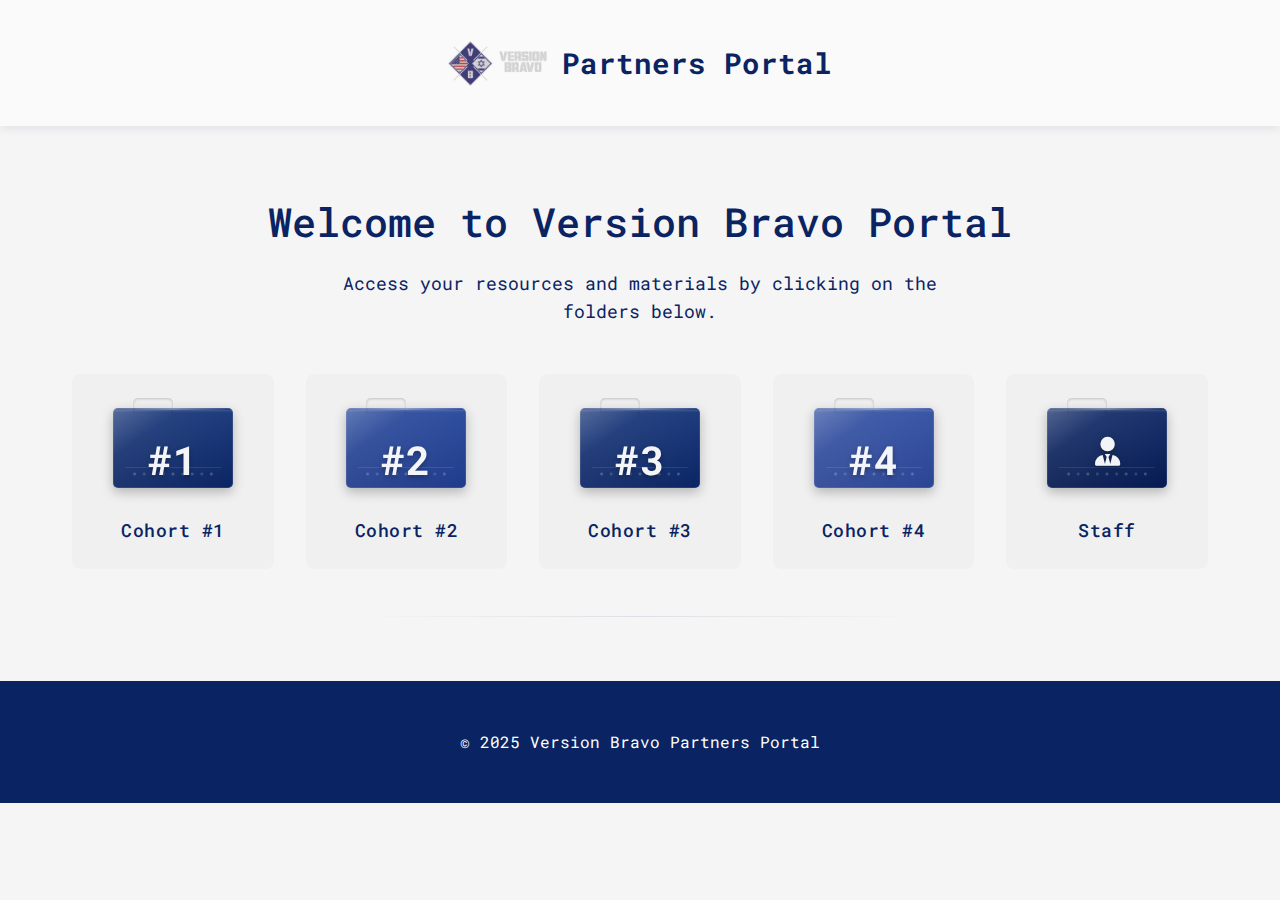
<file: index.html>
<!DOCTYPE html>
<html lang="en">
<head>
    <meta charset="UTF-8">
    <meta name="viewport" content="width=device-width, initial-scale=1.0">
    <title>Version Bravo Portal</title>
    <link rel="stylesheet" href="styles.css">
    <link href="https://cdnjs.cloudflare.com/ajax/libs/font-awesome/6.0.0/css/all.min.css" rel="stylesheet">
    <link href="https://fonts.googleapis.com/css2?family=Roboto+Mono:wght@400;500;700&display=swap" rel="stylesheet">
</head>
<body>
    <header>
        <div class="container header-content">
            <div class="logo">
                <img src="media/logo.png" alt="Version Bravo Logo" id="logo-img">
                Partners Portal
            </div>
            <!-- Navigation removed as requested -->
        </div>
    </header>

    <main class="container">
        <div class="welcome-section">
            <h1>Welcome to Version Bravo Portal</h1>
            <p>Access your resources and materials by clicking on the folders below.</p>
            <div class="welcome-decoration">
                <span></span><span></span><span></span>
            </div>
        </div>

        <div class="folders-container">
            <div class="folder" data-folder="cohort1">
                <div class="folder-icon mac-folder">
                    <div class="folder-tab"></div>
                    <div class="folder-body"></div>
                    <div class="folder-content">
                        <span>#1</span>
                    </div>
                </div>
                <p class="folder-name">Cohort #1</p>
            </div>
            
            <div class="folder" data-folder="cohort2">
                <div class="folder-icon mac-folder">
                    <div class="folder-tab"></div>
                    <div class="folder-body"></div>
                    <div class="folder-content">
                        <span>#2</span>
                    </div>
                </div>
                <p class="folder-name">Cohort #2</p>
            </div>
            
            <div class="folder" data-folder="cohort3">
                <div class="folder-icon mac-folder">
                    <div class="folder-tab"></div>
                    <div class="folder-body"></div>
                    <div class="folder-content">
                        <span>#3</span>
                    </div>
                </div>
                <p class="folder-name">Cohort #3</p>
            </div>
            
            <div class="folder" data-folder="cohort4">
                <div class="folder-icon mac-folder">
                    <div class="folder-tab"></div>
                    <div class="folder-body"></div>
                    <div class="folder-content">
                        <span>#4</span>
                    </div>
                </div>
                <p class="folder-name">Cohort #4</p>
            </div>
            
            <div class="folder" data-folder="staff">
                <div class="folder-icon mac-folder staff-folder">
                    <div class="folder-tab"></div>
                    <div class="folder-body"></div>
                    <div class="folder-content">
                        <i class="fa-solid fa-user-tie"></i>
                    </div>
                </div>
                <p class="folder-name">Staff</p>
            </div>
        </div>
    </main>

    <div id="folder-modal" class="modal">
        <div class="modal-content">
            <span class="close-modal">&times;</span>
            <div id="folder-content" class="subfolder-container">
                <!-- Subfolder content will be loaded here dynamically -->
            </div>
        </div>
    </div>

    <footer>
        <div class="container">
            <p>&copy; 2025 Version Bravo Partners Portal</p>
        </div>
    </footer>

    <script src="script.js"></script>
</body>
</html>
</file>
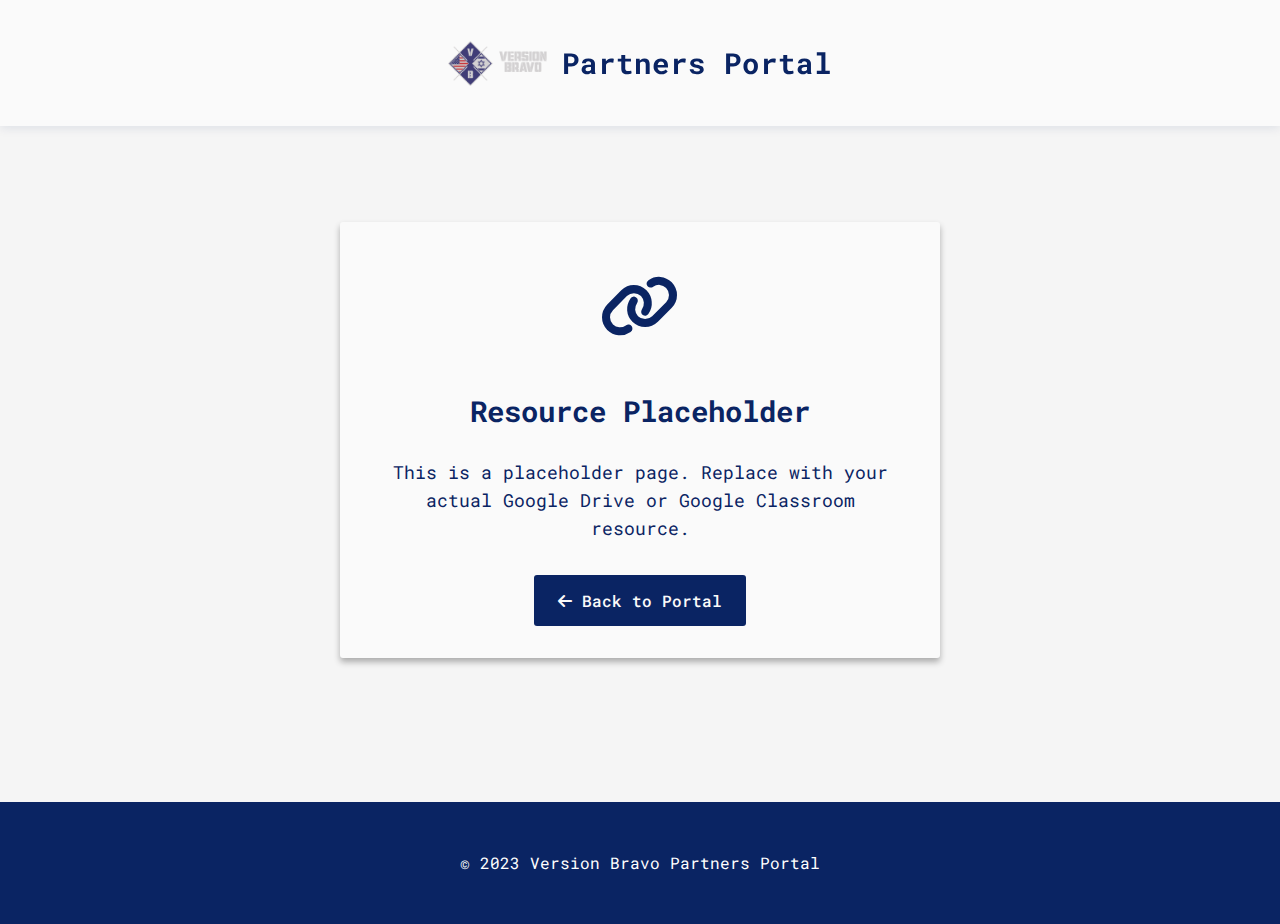
<file: placeholder.html>
<!DOCTYPE html>
<html lang="en">
<head>
    <meta charset="UTF-8">
    <meta name="viewport" content="width=device-width, initial-scale=1.0">
    <title>Resource Page</title>
    <link rel="stylesheet" href="styles.css">
    <link href="https://cdnjs.cloudflare.com/ajax/libs/font-awesome/6.0.0/css/all.min.css" rel="stylesheet">
    <link href="https://fonts.googleapis.com/css2?family=Roboto+Mono:wght@400;500;700&display=swap" rel="stylesheet">
    <style>
        .resource-container {
            max-width: 600px;
            margin: 5rem auto;
            text-align: center;
            padding: 2rem;
            background-color: var(--white);
            border-radius: var(--border-radius);
            box-shadow: var(--shadow);
        }
        
        .resource-icon {
            font-size: 4rem;
            color: var(--primary);
            margin-bottom: 2rem;
        }
        
        .resource-title {
            font-size: 1.8rem;
            color: var(--primary);
            margin-bottom: 1.5rem;
        }
        
        .resource-info {
            font-size: 1.1rem;
            margin-bottom: 2rem;
        }
        
        .return-button {
            display: inline-block;
            padding: 0.8rem 1.5rem;
            background-color: var(--primary);
            color: var(--white);
            text-decoration: none;
            border-radius: var(--border-radius);
            font-weight: 500;
            transition: var(--transition);
        }
        
        .return-button:hover {
            background-color: var(--bg-medium);
        }
    </style>
</head>
<body>
    <header>
        <div class="container header-content">
            <div class="logo">
                <img src="media/logo.png" alt="Version Bravo Logo" id="logo-img">
                Partners Portal
            </div>
            <!-- Navigation removed as requested -->
        </div>
    </header>

    <main class="container">
        <div class="resource-container">
            <div class="resource-icon">
                <i class="fa-solid fa-link"></i>
            </div>
            <h2 class="resource-title">Resource Placeholder</h2>
            <p class="resource-info">This is a placeholder page. Replace with your actual Google Drive or Google Classroom resource.</p>
            <a href="index.html" class="return-button">
                <i class="fa-solid fa-arrow-left"></i> Back to Portal
            </a>
        </div>
    </main>

    <footer>
        <div class="container">
            <p>&copy; 2023 Version Bravo Partners Portal</p>
        </div>
    </footer>
</body>
</html>
</file>
<file: styles.css>
/* Portal Styles */
:root {
    --primary: #0a2463; /* Navy blue (main brand color) */
    --primary-light: #1e3a8a; /* Slightly lighter navy blue */
    --primary-dark: #041950; /* Darker navy blue */
    --primary-accent: #2a4494; /* Navy blue accent */
    --text: #ffffff; /* Light text for contrast */
    --text-dark: #0a2463; /* Dark text matching primary */
    --bg-dark: #041950; /* Dark background */
    --bg-medium: #0a2463; /* Medium dark background */
    --bg-light: #2a4494; /* Lighter background */
    --light-gray: #8b9dc1;
    --medium-gray: #6b7daf;
    --white: #fafafa;
    --shadow: 0 4px 6px rgba(0, 0, 0, 0.3);
    --transition: all 0.3s ease;
    --border-radius: 3px;
    
    /* All folders now use navy blue variations */
    --folder-blue: #0a2463; /* Main navy blue */
    --folder-green: #0a2463; /* Navy blue */
    --folder-yellow: #0a2463; /* Navy blue */
    --folder-red: #0a2463; /* Navy blue */
    --folder-purple: #0a2463; /* Navy blue */
}

* {
    margin: 0;
    padding: 0;
    box-sizing: border-box;
    font-family: 'Roboto Mono', 'Courier New', monospace;
}

body {
    background-color: #f5f5f5; /* Light gray background */
    color: var(--text-dark);
    line-height: 1.6;
}

.container {
    max-width: 1200px;
    margin: 0 auto;
    padding: 1rem 2rem;
}

/* Header */
header {
    background-color: var(--white);
    padding: 1.5rem 0;
    box-shadow: 0 2px 10px rgba(10, 36, 99, 0.1);
    position: sticky;
    top: 0;
    z-index: 10;
}

.header-content {
    display: flex;
    justify-content: center; /* Center the logo now that nav is removed */
    align-items: center;
}

/* Logo and branding styling */
.logo {
    font-size: 1.8rem;
    font-weight: 700;
    color: var(--primary);
    letter-spacing: 1px;
    display: flex;
    align-items: center;
}

.logo img {
    height: 45px;
    margin-right: 15px;
}

nav ul {
    display: flex;
    list-style: none;
    gap: 2.5rem;
}

nav a {
    text-decoration: none;
    color: var(--text-dark);
    font-weight: 500;
    transition: var(--transition);
    padding: 0.5rem 0;
    letter-spacing: 0.5px;
    font-size: 0.95rem;
    position: relative;
}

nav a.active::after, nav a:hover::after {
    content: '';
    position: absolute;
    bottom: -2px;
    left: 0;
    width: 100%;
    height: 2px;
    background-color: var(--primary);
}

nav a.active, nav a:hover {
    color: var(--primary);
}

/* Welcome Section */
.welcome-section {
    margin: 3rem 0;
    text-align: center;
}

.welcome-section h1 {
    font-size: 2.5rem;
    color: var(--text-dark);
    margin-bottom: 1rem;
    font-weight: 500;
}

.welcome-section p {
    font-size: 1.1rem;
    max-width: 600px;
    margin: 0 auto;
    color: var(--text-dark);
}

/* Folders Container */
.folders-container {
    display: grid;
    grid-template-columns: repeat(auto-fill, minmax(200px, 1fr));
    gap: 2rem;
    margin: 3rem 0;
    position: relative;
}

.folders-container:after {
    content: '';
    position: absolute;
    bottom: -3rem;
    left: 50%;
    transform: translateX(-50%);
    width: 50%;
    height: 1px;
    background: linear-gradient(to right, transparent, rgba(10, 36, 99, 0.1), transparent);
}

.folder {
    display: flex;
    flex-direction: column;
    align-items: center;
    padding: 1.5rem 1rem;
    border-radius: 8px;
    transition: var(--transition);
    cursor: pointer;
    text-align: center;
    background-color: rgba(0, 0, 0, 0.02);
}

.folder:hover {
    transform: translateY(-5px) perspective(800px);
}

.folder-icon {
    margin-bottom: 1rem;
    position: relative;
}

/* Modern high-tech folder styling */
.mac-folder {
    position: relative;
    width: 120px;
    height: 90px;
    transform-origin: center;
    transition: all 0.35s ease;
    perspective: 800px;
}

.folder-tab {
    position: absolute;
    top: 0;
    left: 20px;
    width: 40px;
    height: 15px;
    background-color: var(--primary-dark);
    border-radius: 5px 5px 0 0;
    z-index: 2;
    box-shadow: 0 1px 3px rgba(0, 0, 0, 0.2) inset;
}

.folder-body {
    position: absolute;
    top: 10px;
    width: 100%;
    height: 80px;
    background-color: var(--primary);
    border-radius: 5px;
    box-shadow: 
        0 4px 12px rgba(0, 0, 0, 0.25),
        0 0 0 1px rgba(255, 255, 255, 0.1) inset;
    background-image: 
        linear-gradient(145deg, rgba(255, 255, 255, 0.3) 0%, rgba(255, 255, 255, 0.1) 30%, rgba(255, 255, 255, 0) 100%),
        linear-gradient(to bottom, rgba(41, 121, 255, 0.1) 0%, rgba(0, 0, 0, 0) 100%);
    overflow: hidden;
}

/* Futuristic line indicators at the edge of the folder */
.folder-body:before {
    content: '';
    position: absolute;
    top: 0;
    left: 0;
    right: 0;
    height: 2px;
    background: linear-gradient(90deg, transparent, rgba(255, 255, 255, 0.5), transparent);
    z-index: 3;
    opacity: 0.7;
    animation: scanLine 3s linear infinite;
    box-shadow: 0 0 3px rgba(255, 255, 255, 0.5);
}

.folder-body:after {
    content: '';
    position: absolute;
    bottom: 8px;
    left: 10%;
    width: 80%;
    height: 12px;
    background-image: 
        radial-gradient(circle at 10% 50%, rgba(255, 255, 255, 0.2) 1px, transparent 2px),
        radial-gradient(circle at 20% 50%, rgba(255, 255, 255, 0.15) 1px, transparent 2px),
        radial-gradient(circle at 30% 50%, rgba(255, 255, 255, 0.2) 1px, transparent 2px),
        radial-gradient(circle at 40% 50%, rgba(255, 255, 255, 0.15) 1px, transparent 2px),
        radial-gradient(circle at 50% 50%, rgba(255, 255, 255, 0.2) 1px, transparent 2px),
        radial-gradient(circle at 60% 50%, rgba(255, 255, 255, 0.15) 1px, transparent 2px),
        radial-gradient(circle at 70% 50%, rgba(255, 255, 255, 0.2) 1px, transparent 2px),
        radial-gradient(circle at 80% 50%, rgba(255, 255, 255, 0.15) 1px, transparent 2px),
        radial-gradient(circle at 90% 50%, rgba(255, 255, 255, 0.2) 1px, transparent 2px);
    border-radius: 1px;
    box-shadow: 0 -1px 0 rgba(255, 255, 255, 0.1);
}

.subfolder-body:after {
    height: 6px;
    bottom: 6px;
}

/* Add glow effect to folder icons */
.folder-content i,
.subfolder-content i {
    filter: drop-shadow(0 2px 4px rgba(0, 0, 0, 0.2));
}

.folder:hover .folder-content i {
    filter: drop-shadow(0 0 10px rgba(255, 255, 255, 0.6));
}

/* Folder body variations for subtle differences */
.folder[data-folder="cohort1"] .folder-body {
    background-color: var(--primary);
}

.folder[data-folder="cohort2"] .folder-body {
    background-color: var(--primary-light);
}

.folder[data-folder="cohort3"] .folder-body {
    background-color: var(--primary);
}

.folder[data-folder="cohort4"] .folder-body {
    background-color: var(--primary-accent);
}

.staff-folder .folder-body {
    background-color: var(--primary-dark);
}

/* Folder tab variations */
.folder[data-folder="cohort1"] .folder-tab,
.folder[data-folder="cohort2"] .folder-tab,
.folder[data-folder="cohort3"] .folder-tab,
.folder[data-folder="cohort4"] .folder-tab,
.staff-folder .folder-tab {
    background-color: inherit;
}

.folder-name {
    font-weight: 500;
    font-size: 1.1rem;
    margin-top: 0.8rem;
    color: var(--text-dark);
    letter-spacing: 0.5px;
}

/* Modal for Subfolders */
.modal {
    display: none;
    position: fixed;
    top: 0;
    left: 0;
    width: 100%;
    height: 100%;
    background-color: rgba(0, 0, 0, 0.7);
    z-index: 20;
    overflow-y: auto;
}

.modal-content {
    background-color: var(--white);
    margin: 5% auto;
    padding: 2.5rem;
    width: 85%;
    max-width: 900px;
    border-radius: 15px;
    box-shadow: 0 25px 50px -12px rgba(0, 0, 0, 0.25);
    position: relative;
    border: 1px solid rgba(10, 36, 99, 0.1);
}

.close-modal {
    position: absolute;
    top: 1rem;
    right: 1.5rem;
    font-size: 2rem;
    font-weight: bold;
    color: var(--text-dark);
    cursor: pointer;
    transition: var(--transition);
}

.close-modal:hover {
    color: var(--primary);
}

/* Subfolder Container */
.subfolder-container {
    display: grid;
    grid-template-columns: repeat(auto-fill, minmax(150px, 1fr));
    gap: 1.5rem;
    margin-top: 1.5rem;
}

/* Two column layout specifically for staff folder */
.two-column-layout {
    display: flex;
    flex-wrap: wrap;
    justify-content: center;
    gap: 2.5rem 3rem;
    max-width: 800px;
    margin: 2rem auto 0;
}

.two-column-layout .subfolder {
    flex: 0 0 calc(50% - 3rem);
    max-width: 280px;
    padding: 2rem 1.5rem;
    background-color: white;
    box-shadow: 0 10px 30px -10px rgba(10, 36, 99, 0.1);
    border-radius: 12px;
    transition: all 0.3s ease;
    border: 1px solid rgba(10, 36, 99, 0.05);
}

.two-column-layout .subfolder:hover {
    transform: translateY(-7px);
    box-shadow: 0 15px 35px -12px rgba(10, 36, 99, 0.15);
    border-color: rgba(10, 36, 99, 0.1);
}

.two-column-layout .mac-subfolder {
    width: 90px;
    height: 70px;
    margin-bottom: 1.2rem;
}

.two-column-layout .subfolder-name {
    color: var(--text-dark);
    font-weight: 500;
}

.subfolder {
    display: flex;
    flex-direction: column;
    align-items: center;
    padding: 1.5rem 1rem;
    border-radius: var(--border-radius);
    transition: var(--transition);
    cursor: pointer;
    text-align: center;
    text-decoration: none;
    color: var(--text-dark);
}

.subfolder:hover {
    transform: translateY(-3px);
}

/* Subfolder high-tech upgrade */
.mac-subfolder {
    position: relative;
    width: 80px;
    height: 60px;
    transform-origin: center;
    transition: all 0.35s ease;
    margin-bottom: 0.8rem;
    perspective: 500px;
}

.subfolder-tab {
    position: absolute;
    top: 0;
    left: 14px;
    width: 25px;
    height: 10px;
    background-color: var(--primary-dark);
    border-radius: 3px 3px 0 0;
    z-index: 2;
    box-shadow: 0 1px 2px rgba(0, 0, 0, 0.2) inset;
}

.subfolder-body {
    position: absolute;
    top: 7px;
    width: 100%;
    height: 53px;
    background-color: var(--primary);
    border-radius: 3px;
    box-shadow: 
        0 3px 10px rgba(0, 0, 0, 0.15),
        0 0 0 1px rgba(255, 255, 255, 0.1) inset;
    background-image: 
        linear-gradient(145deg, rgba(255, 255, 255, 0.25) 0%, rgba(255, 255, 255, 0.1) 30%, rgba(255, 255, 255, 0) 100%),
        linear-gradient(to bottom, rgba(41, 121, 255, 0.1) 0%, rgba(0, 0, 0, 0) 100%);
    overflow: hidden;
}

.subfolder-body:before {
    content: '';
    position: absolute;
    top: 0;
    left: 0;
    right: 0;
    height: 2px;
    background: linear-gradient(90deg, transparent, rgba(255, 255, 255, 0.5), transparent);
    z-index: 3;
    opacity: 0.7;
    animation: scanLine 3s linear infinite;
    box-shadow: 0 0 2px rgba(255, 255, 255, 0.4);
}

.subfolder-body:after {
    content: '';
    position: absolute;
    bottom: 8px;
    left: 10%;
    width: 80%;
    height: 12px;
    background-image: 
        radial-gradient(circle at 10% 50%, rgba(255, 255, 255, 0.2) 1px, transparent 2px),
        radial-gradient(circle at 20% 50%, rgba(255, 255, 255, 0.15) 1px, transparent 2px),
        radial-gradient(circle at 30% 50%, rgba(255, 255, 255, 0.2) 1px, transparent 2px),
        radial-gradient(circle at 40% 50%, rgba(255, 255, 255, 0.15) 1px, transparent 2px),
        radial-gradient(circle at 50% 50%, rgba(255, 255, 255, 0.2) 1px, transparent 2px),
        radial-gradient(circle at 60% 50%, rgba(255, 255, 255, 0.15) 1px, transparent 2px),
        radial-gradient(circle at 70% 50%, rgba(255, 255, 255, 0.2) 1px, transparent 2px),
        radial-gradient(circle at 80% 50%, rgba(255, 255, 255, 0.15) 1px, transparent 2px),
        radial-gradient(circle at 90% 50%, rgba(255, 255, 255, 0.2) 1px, transparent 2px);
    border-radius: 1px;
    box-shadow: 0 -1px 0 rgba(255, 255, 255, 0.1);
}

.subfolder:hover .mac-subfolder {
    transform: scale(1.05) translateY(-3px) rotateY(5deg);
    filter: drop-shadow(0 8px 12px rgba(4, 25, 80, 0.15));
}

/* Folder color classes for subfolders */
.blue-folder,
.green-folder,
.yellow-folder,
.red-folder,
.purple-folder {
    background-color: var(--primary);
}

.subfolder-name {
    font-weight: 500;
    font-size: 0.9rem;
    margin-top: 0.3rem;
    color: var(--text-dark);
}

/* Footer */
footer {
    background-color: var(--primary);
    color: var(--text);
    text-align: center;
    padding: 2rem 0;
    margin-top: 3rem;
}

/* Modal Header */
.modal-header {
    display: flex;
    align-items: center;
    margin-bottom: 2rem;
    padding-bottom: 1.5rem;
    border-bottom: 1px solid rgba(10, 36, 99, 0.1);
}

.modal-title {
    font-size: 1.8rem;
    color: var(--text-dark);
    margin-left: 1.2rem;
    font-weight: 500;
}

.modal-icon {
    font-size: 2.2rem;
    color: var(--primary);
}

.modal-icon i {
    color: var(--primary) !important;
}

/* Responsive */
@media (max-width: 768px) {
    .folders-container {
        grid-template-columns: repeat(2, 1fr);
    }
    
    .subfolder-container {
        grid-template-columns: repeat(2, 1fr);
    }
    
    .modal-content {
        width: 95%;
        margin: 10% auto;
        padding: 1.5rem;
    }
    
    .welcome-section h1 {
        font-size: 2rem;
    }
    
    .mac-folder {
        width: 100px;
        height: 75px;
    }
    
    .folder-content span {
        font-size: 1.6rem;
    }
    
    .mac-subfolder {
        width: 70px;
        height: 50px;
    }
    
    .subfolder-content {
        font-size: 1rem;
    }
}

@media (max-width: 480px) {
    .folders-container,
    .subfolder-container {
        grid-template-columns: 1fr;
    }
    
    .welcome-section h1 {
        font-size: 1.8rem;
    }
    
    .container {
        padding: 1rem;
    }
    
    .mac-folder {
        width: 90px;
        height: 68px;
    }
    
    .folder-tab {
        height: 12px;
        width: 25px;
    }
    
    .folder-content span {
        font-size: 1.4rem;
    }
    
    .mac-subfolder {
        width: 65px;
        height: 45px;
    }
    
    .subfolder-tab {
        height: 8px;
        width: 18px;
        left: 12px;
    }
    
    .subfolder-body {
        top: 5px;
        height: 40px;
    }
}

/* Subtle animation for folder icons on hover */
.folder:hover .folder-content i, 
.subfolder:hover .subfolder-content i {
    animation: pulse 1.5s infinite alternate ease-in-out;
}

@keyframes pulse {
    0% {
        transform: scale(1);
        opacity: 0.9;
        color: rgba(255, 255, 255, 0.9);
    }
    100% {
        transform: scale(1.1);
        opacity: 1;
        color: rgba(255, 255, 255, 1);
    }
}

.subfolder-content {
    position: absolute;
    top: 40%;
    left: 0;
    width: 100%;
    text-align: center;
    color: rgba(255, 255, 255, 0.95);
    font-size: 1.2rem;
    z-index: 2;
    text-shadow: 0 1px 2px rgba(0, 0, 0, 0.2);
}

.subfolder:hover .subfolder-content i {
    filter: drop-shadow(0 0 8px rgba(255, 255, 255, 0.5));
}

/* Enhanced high-tech hover states */
.folder:hover .folder-body:before,
.subfolder:hover .subfolder-body:before {
    animation-duration: 1.5s;
    opacity: 1;
}

/* Add digital noise texture */
.mac-folder:before,
.mac-subfolder:before {
    content: '';
    position: absolute;
    top: 10px;
    left: 0;
    width: 100%;
    height: 100%;
    background-image: url("data:image/svg+xml,%3Csvg viewBox='0 0 200 200' xmlns='http://www.w3.org/2000/svg'%3E%3Cfilter id='noiseFilter'%3E%3CfeTurbulence type='fractalNoise' baseFrequency='0.65' numOctaves='3' stitchTiles='stitch'/%3E%3C/filter%3E%3Crect width='100%25' height='100%25' filter='url(%23noiseFilter)'/%3E%3C/svg%3E");
    opacity: 0.03;
    z-index: 1;
    pointer-events: none;
    mix-blend-mode: overlay;
}

@keyframes scanLine {
    0% {
        transform: translateX(-100%);
    }
    100% {
        transform: translateX(100%);
    }
}

/* Enhance staff folder subfolders */
.two-column-layout .mac-subfolder {
    width: 90px;
    height: 70px;
    margin-bottom: 1.2rem;
}

.two-column-layout .subfolder-tab {
    left: 16px;
    width: 28px;
    height: 12px;
}

.two-column-layout .subfolder-body {
    height: 64px;
}

.two-column-layout .subfolder-content {
    font-size: 1.3rem;
}

/* Improved folder content */
.folder-content {
    position: absolute;
    top: 33%;
    left: 0;
    width: 100%;
    text-align: center;
    color: rgba(255, 255, 255, 0.95);
    font-size: 1.8rem;
    font-weight: bold;
    z-index: 2;
    text-shadow: 0 1px 3px rgba(0, 0, 0, 0.2);
}

.folder-content span {
    display: block;
    font-size: 2.5rem;
    font-weight: 700;
    text-shadow: 0 2px 5px rgba(0, 0, 0, 0.3);
    letter-spacing: 1px;
}

/* Enhanced folder hover effect */
.folder:hover .mac-folder {
    transform: scale(1.05) rotateY(12deg);
    filter: drop-shadow(8px 10px 15px rgba(4, 25, 80, 0.25));
}
</file>
